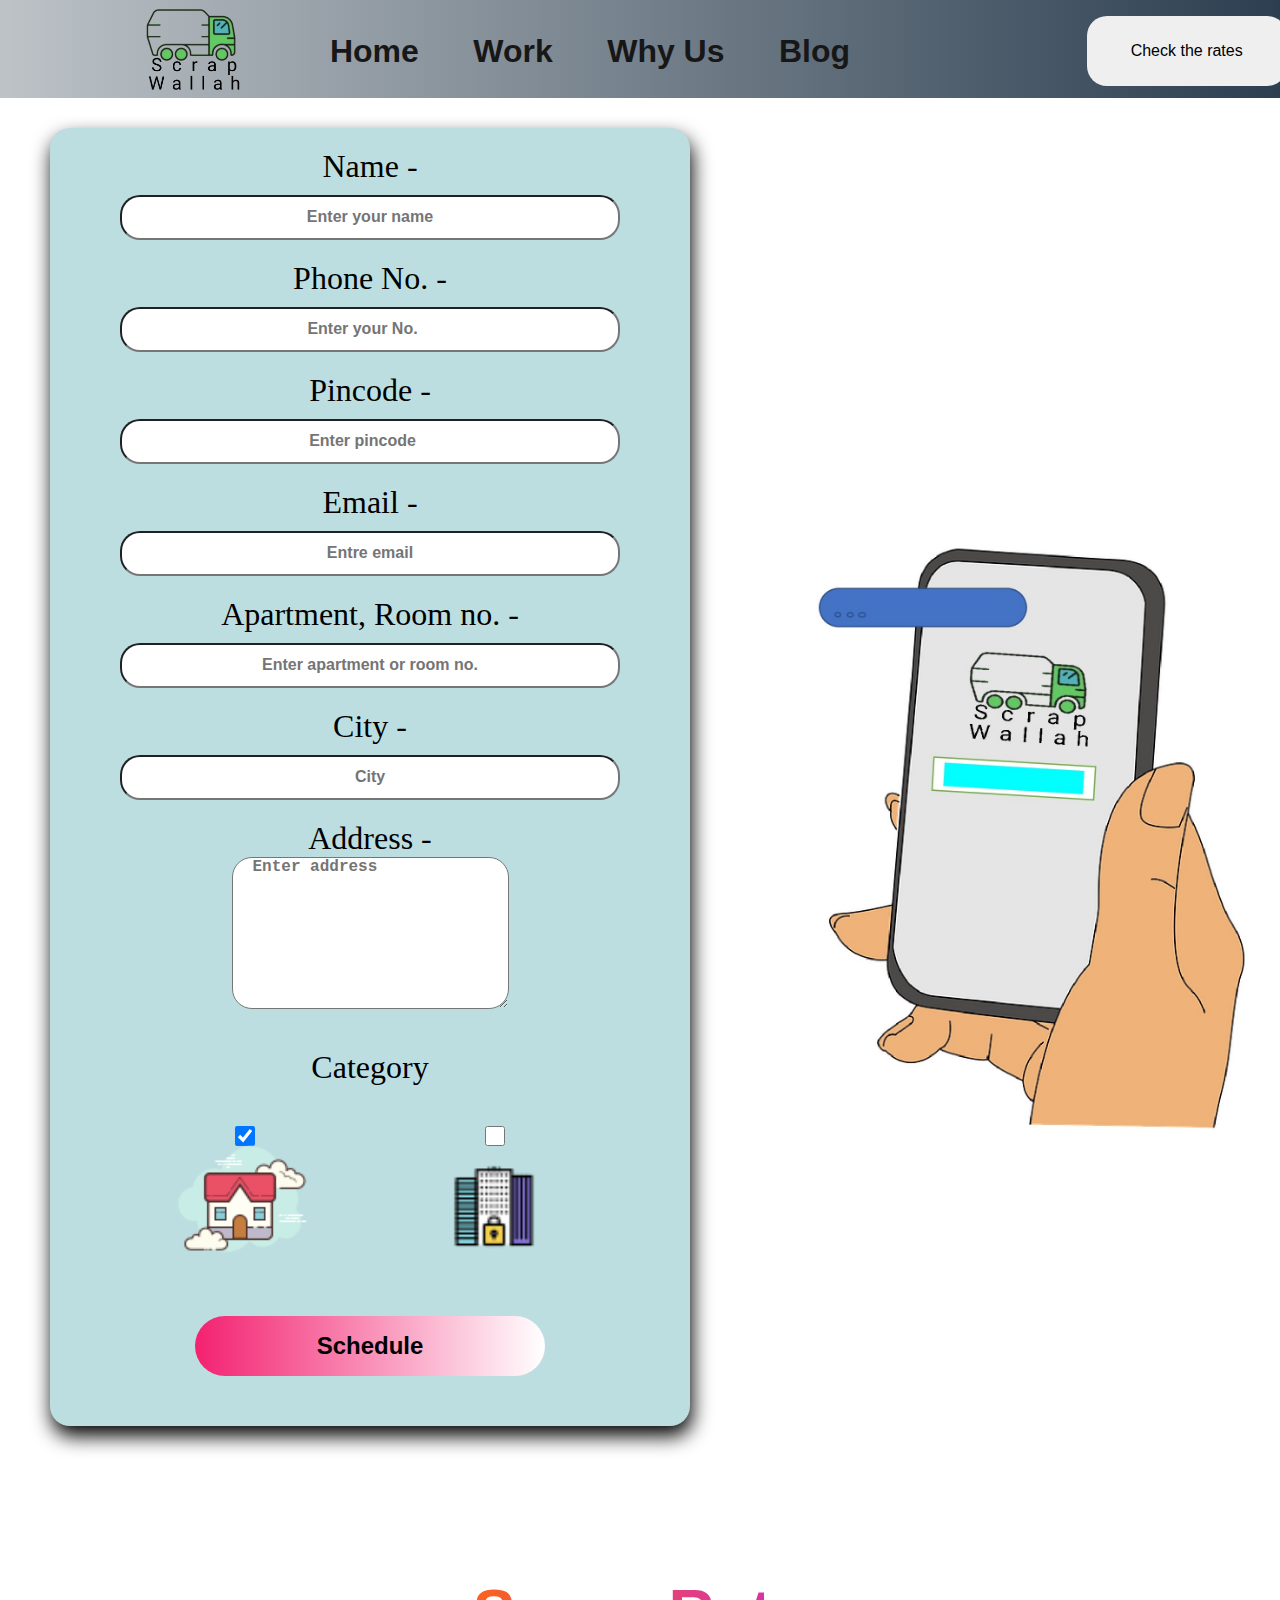
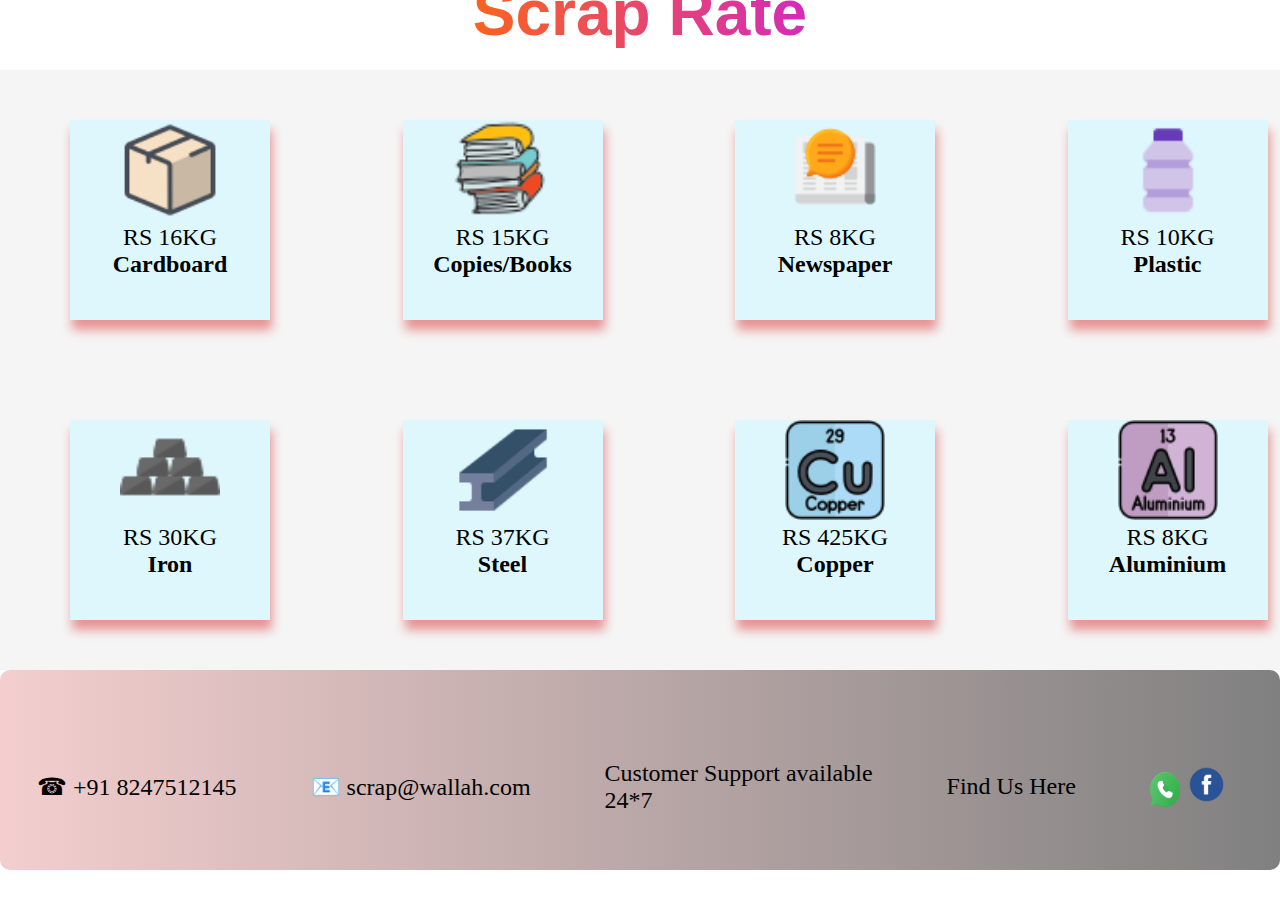
<file: form1.html>
<!DOCTYPE html>
<html lang="en">

<head>
    <meta charset="UTF-8">
    <meta http-equiv="X-UA-Compatible" content="IE=edge">
    <meta name="viewport" content="width=device-width, initial-scale=1.0">
    <title>Document</title>
    <link rel="icon" href="./img/main logo.png">
    <link rel="stylesheet" href="style.css">
    <link rel="stylesheet" href="media.css">
</head>

<body>
    <header>
        <nav>
            <div class="logo">
                <img src="./img/main logo.png" alt="mainlogo" width="100">
            </div>
            <div class="navbar">
                <a href="./index.html">Home</a>
                <a href="./index.html">Work</a>
                <a href="./index.html">Why Us</a>
                <a href="./index.html">Blog</a>
            </div>
            <div class="btn">
                <div class="rate">
                    <a href="#Scrap"><button class="ratebtn">Check the rates</button></a>
                </div>
            </div>
        </nav>
<div class="form1container">
    <!-- action="https://formspree.io/f/meqwbwby -->
    <form id="form" onsubmit="sendmail()" reset(); return false;>
        <label for="name">Name - </label>
        <input type="text" placeholder="Enter your name" name="name" id="name" required>

        <label for="phone">Phone No. - </label>
        <input type="number" id="phone" name="phone" placeholder="Enter your No." required>

        <label for="pincode">Pincode - </label>
        <input type="number" name="pincode" id="code" placeholder="Enter pincode" required>

        <label for="mail">Email - </label>
        <input type="email" name="mail" id="mail" placeholder="Entre email" required>
        
        <label for="apt">Apartment, Room no. - </label>
        <input type="text" name="apt" required id="apt" placeholder="Enter apartment or room no.">

        <label for="city">City - </label>
        <input type="text" name="city" id="city" required placeholder="City">

        <label for="address">Address - </label>
        <textarea name="address" id="address" cols="30" required rows="10" placeholder="Enter address"></textarea>

        <p>Category</p>
        <div class="cat">
            <div class="house">
                <input type="checkbox" id="ad" checked name="cat" value="house">
                <label for="house"> 
                    <img src="./img/house.png" alt="">
                </label>
            </div>
            <div class="inter">
                <input type="checkbox" id="ad" name="cat" value="inter">
                <label for="inter">
                    <img src="./img/inter.png" alt="">
                </label>
            </div>
        </div>
        <button type="submit" id="send">Schedule</button>
    </form>
    <div class="form1img">
        <img src="./img/Doc1.jpg" alt="" width="450px">
    </div>
</div>
<div class="h"><h1>Scrap Rate</h1></div>
<section class="scraprate" id="Scrap">
    <div class="subrate">
        <div class="sub">
            <img src="./img/cardboard.png" alt="">
            <p>RS 16KG</p>
        </div>
        <h4>Cardboard</h4>
    </div>
    <div class="subrate">
        <div class="sub">
            <img src="./img/books.png" alt="">
            <p>RS 15KG</p>
        </div>
        <h4>Copies/Books</h4>
    </div>
    <div class="subrate">
        <div class="sub">
            <img src="./img/newspapers.png" alt="">
            <p>RS 8KG</p>
        </div>
        <h4>Newspaper</h4>
    </div>
    <div class="subrate">
        <div class="sub">
            <img src="./img/plastic.png" alt="">
            <p>RS 10KG</p>
        </div>
        <h4>Plastic</h4>
    </div>
    <div class="subrate">
        <div class="sub">
            <img src="./img/ron-bars.png" alt="">
            <p>RS 30KG</p>
        </div>
        <h4>Iron</h4>
    </div>
    <div class="subrate">
        <div class="sub">
            <img src="./img/steel.png" alt="">
            <p>RS 37KG</p>
        </div>
        <h4>Steel</h4>
    </div>
    <div class="subrate">
        <div class="sub">
            <img src="./img/copper.png" alt="">
            <p>RS 425KG</p>
        </div>
        <h4>Copper</h4>
    </div>
    <div class="subrate">
        <div class="sub">
            <img src="./img/aluminium.png" alt="">
            <p>RS 8KG</p>
        </div>
        <h4>Aluminium</h4>
    </div>
</section>
        <footer>
            <div class="footer">
                <div class="sectionone">
                    <div class="contact">
                        <p>&#9742; +91 8247512145</p>
                        <p>&#128231; scrap@wallah.com</p>
                        <p>Customer Support available<br>24*7</p>
                        <p>Find Us Here</p>
                        <div class="social">
                            <a href="https://web.whatsapp.com/"><img src="./img/wht.png" alt="" width="30px" height="35"></a>
                       <a href="https://www.facebook.com/"><img src="./img/fb.png" alt="" width="45px"></a>
                        </div>
                    </div>
                </div>
            </div>
        </footer>
        <script src="https://smtpjs.com/v3/smtp.js"></script>
        <script src="./main.js"></script>
</body>
</html>
</file>
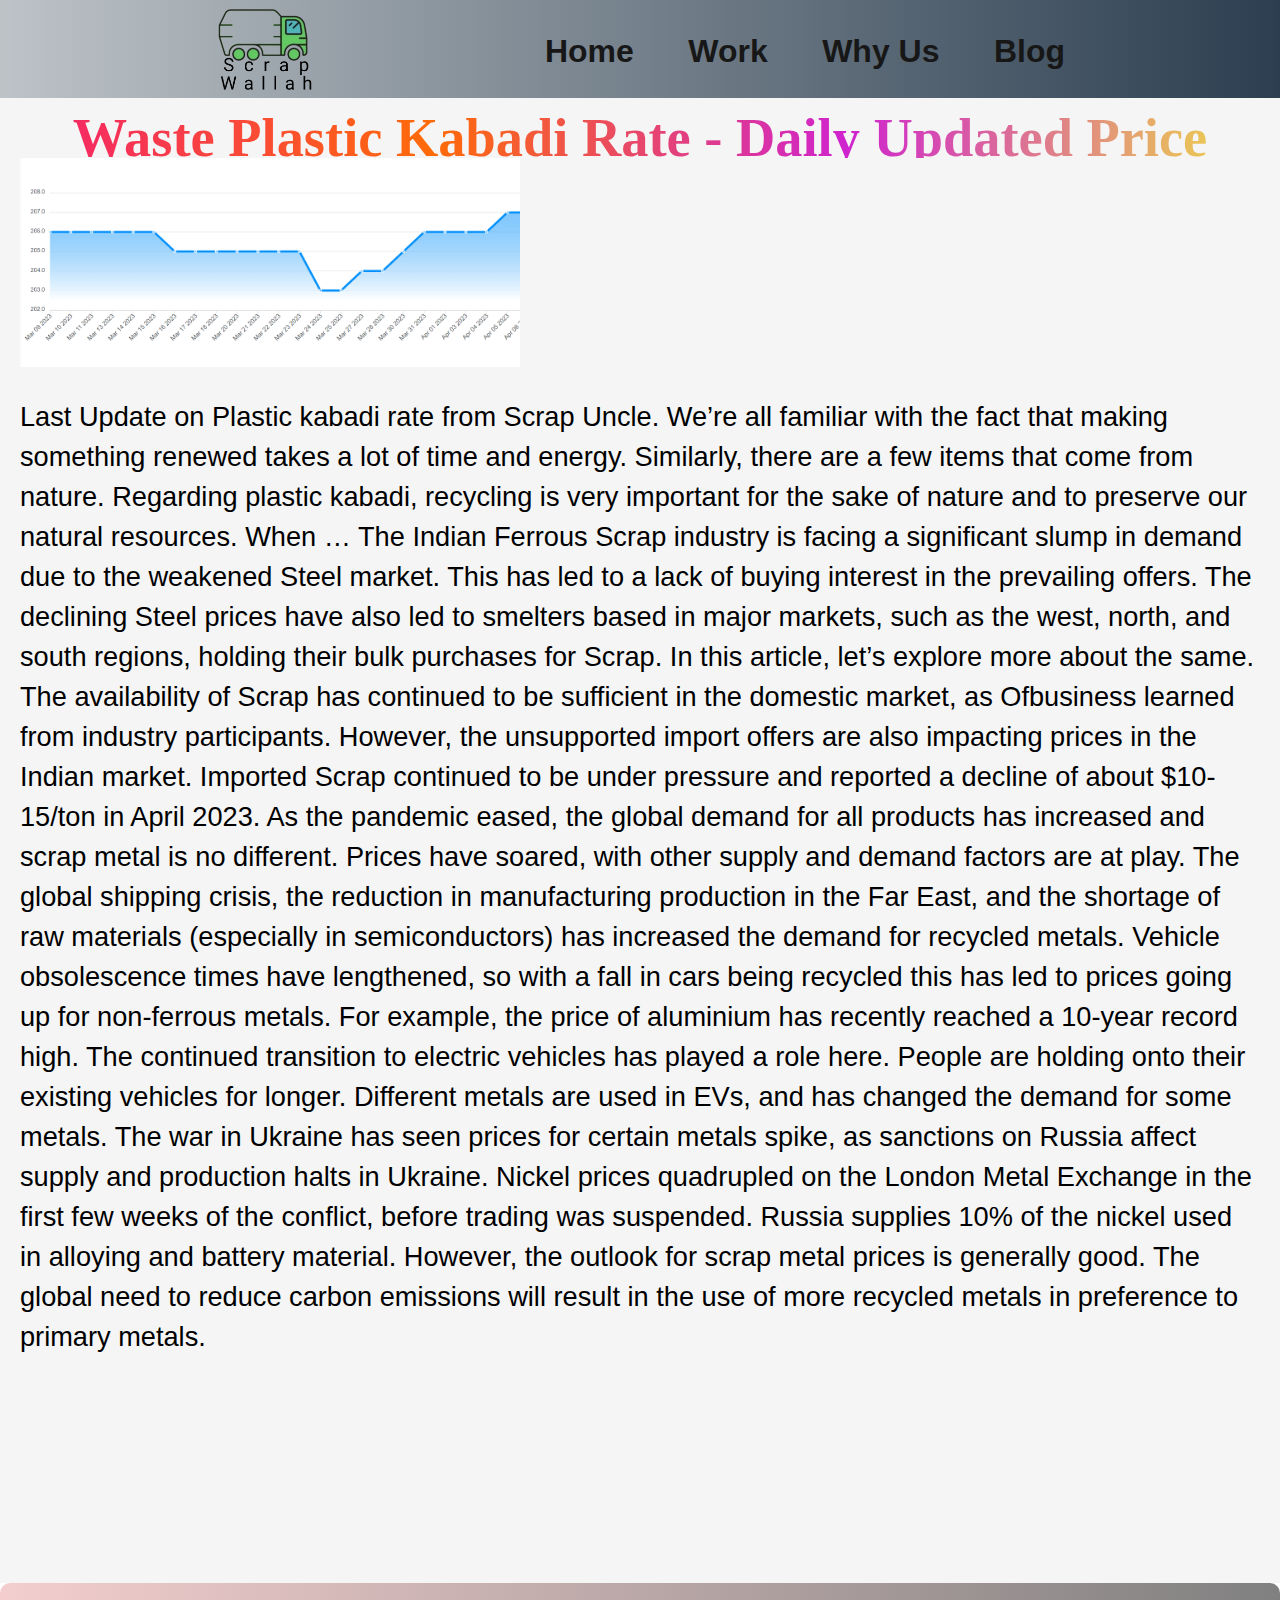
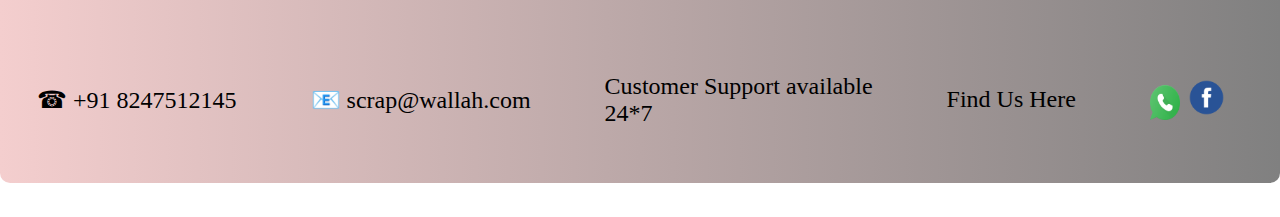
<file: readmore.html>
<!DOCTYPE html>
<html lang="en">

<head>
    <meta charset="UTF-8">
    <meta http-equiv="X-UA-Compatible" content="IE=edge">
    <meta name="viewport" content="width=device-width, initial-scale=1.0">
    <title>Document</title>
    <link rel="icon" href="./img/main logo.png">
    <link rel="stylesheet" href="style.css">
    <link rel="stylesheet" href="./media.css">
</head>

<body>
    <header>
        <nav id="readmore">
            <div class="logo">
                <img src="./img/main logo.png" alt="mainlogo" width="100">
            </div>
            <div class="navbar">
                <a href="./index.html">Home</a>
                <a href="./index.html">Work</a>
                <a href="./index.html">Why Us</a>
                <a href="./index.html">Blog</a>
            </div>
        </nav>
        <article>
            <h1>Waste Plastic Kabadi Rate - Daily Updated Price</h1>
            </div>
            <div class="readmoreimg"><img src="./img/prize graph.png" alt="" width="500px"></div>
            Last Update on Plastic kabadi rate from Scrap Uncle. We’re all familiar with the fact that making something
            renewed takes a lot of time and energy. Similarly, there are a few items that come from nature. Regarding
            plastic kabadi, recycling is very important for the sake of nature and to preserve our natural resources.
            When …
            The Indian Ferrous Scrap industry is facing a significant slump in demand due to the weakened Steel market.
            This has led to a lack of buying interest in the prevailing offers. The declining Steel prices have also led
            to smelters based in major markets, such as the west, north, and south regions, holding their bulk purchases
            for Scrap. In this article, let’s explore more about the same.
            The availability of Scrap has continued to be sufficient in the domestic market, as Ofbusiness learned from
            industry participants. However, the unsupported import offers are also impacting prices in the Indian
            market. Imported Scrap continued to be under pressure and reported a decline of about $10-15/ton in April
            2023.
            As the pandemic eased, the global demand for all products has increased and scrap metal is no different.
            Prices have soared, with other supply and demand factors are at play. The global shipping crisis, the
            reduction in manufacturing production in the Far East, and the shortage of raw materials (especially in
            semiconductors) has increased the demand for recycled metals.

            Vehicle obsolescence times have lengthened, so with a fall in cars being recycled this has led to prices
            going up for non-ferrous metals. For example, the price of aluminium has recently reached a 10-year record
            high.

            The continued transition to electric vehicles has played a role here. People are holding onto their existing
            vehicles for longer. Different metals are used in EVs, and has changed the demand for some metals.

            The war in Ukraine has seen prices for certain metals spike, as sanctions on Russia affect supply and
            production halts in Ukraine. Nickel prices quadrupled on the London Metal Exchange in the first few weeks of
            the conflict, before trading was suspended. Russia supplies 10% of the nickel used in alloying and battery
            material.

            However, the outlook for scrap metal prices is generally good. The global need to reduce carbon emissions
            will result in the use of more recycled metals in preference to primary metals.
        </article>
        <footer>
            <div class="footer">
                <div class="sectionone">
                    <div class="contact">
                        <p>&#9742; +91 8247512145</p>
                        <p>&#128231; scrap@wallah.com</p>
                        <p>Customer Support available<br>24*7</p>
                        <p>Find Us Here</p>
                        <div class="social">
                            <a href="https://web.whatsapp.com/"><img src="./img/wht.png" alt="" width="30px" height="35"></a>
                       <a href="https://www.facebook.com/"><img src="./img/fb.png" alt="" width="45px"></a>
                        </div>
                    </div>
                </div>
            </div>
        </footer>
</body>
</html>
</file>
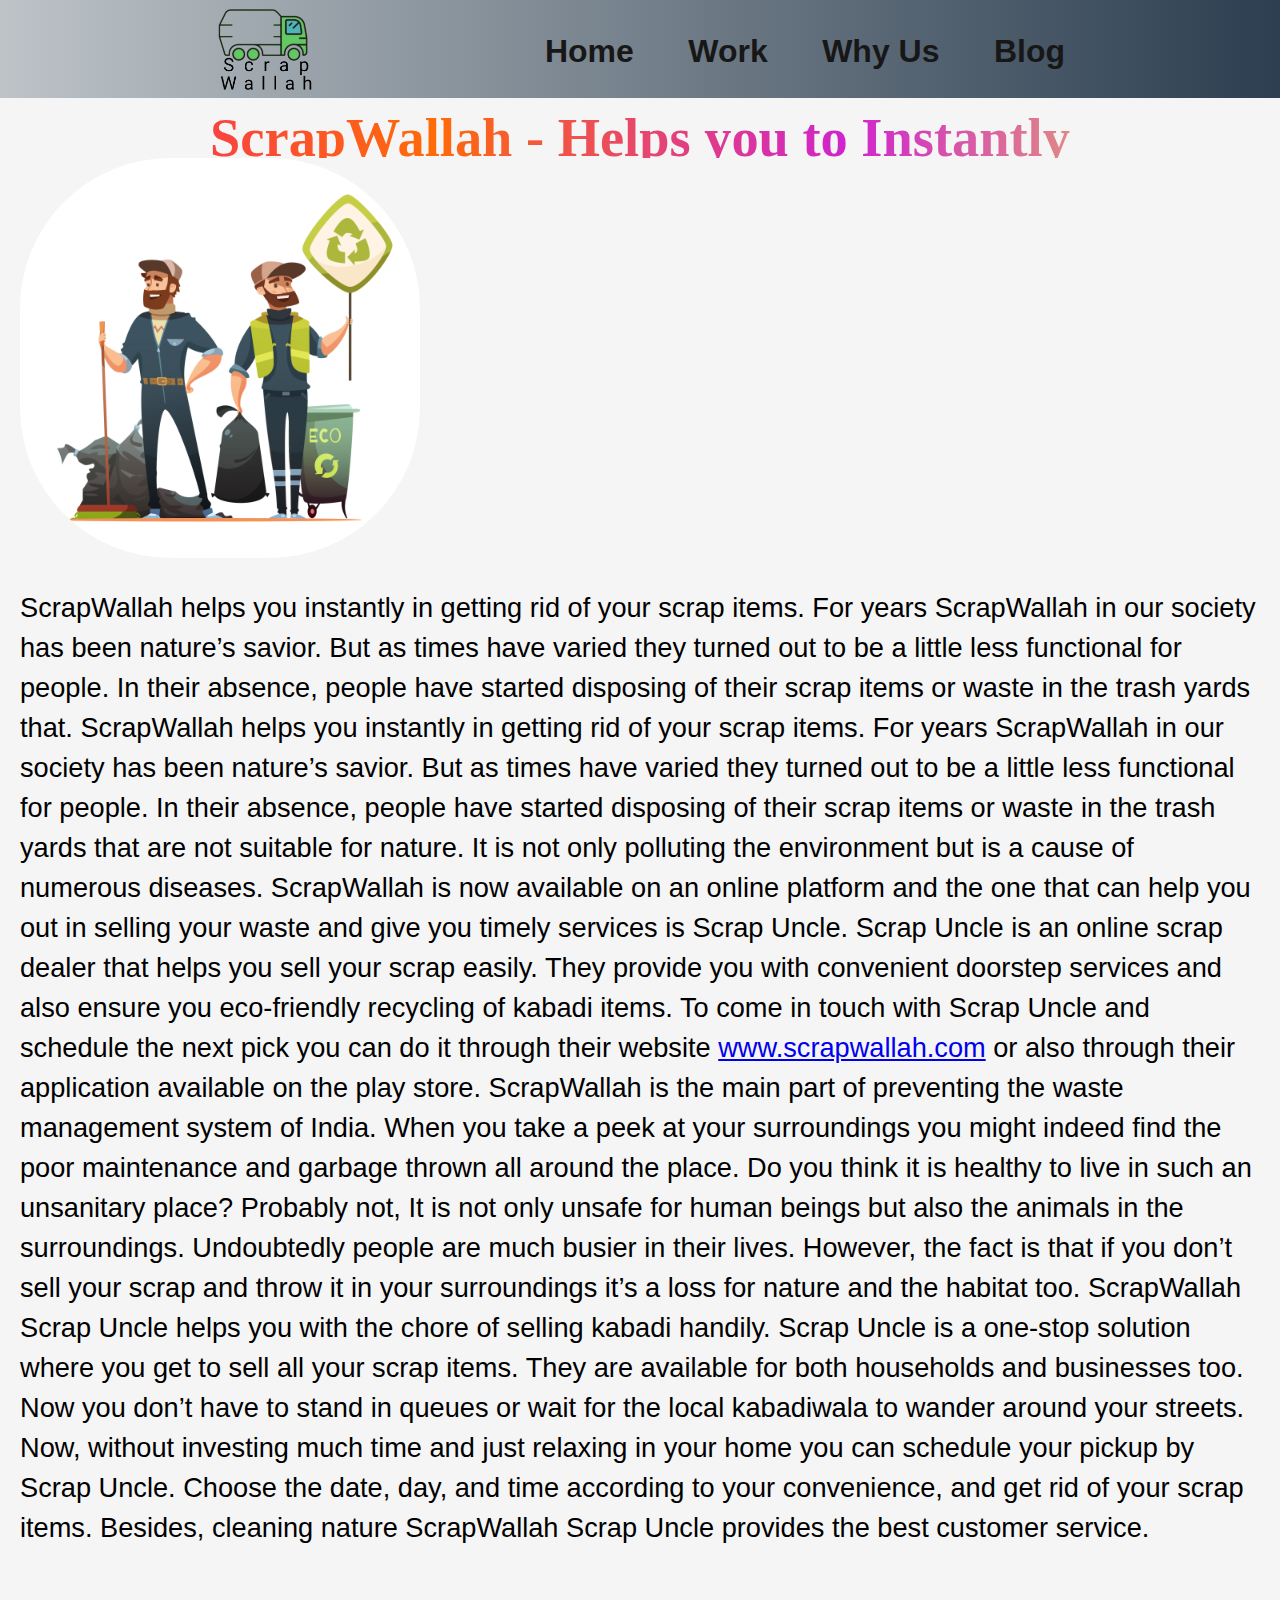
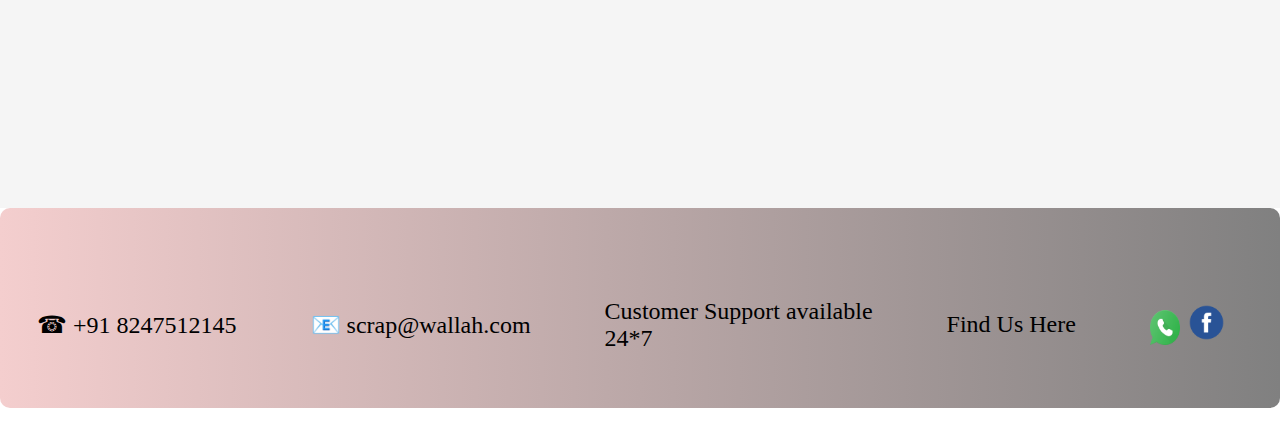
<file: readmore1.html>
<!DOCTYPE html>
<html lang="en">
<head>
    <meta charset="UTF-8">
    <meta http-equiv="X-UA-Compatible" content="IE=edge">
    <meta name="viewport" content="width=device-width, initial-scale=1.0">
    <title>Document</title>
    <link rel="icon" href="./img/main logo.png">
    <link rel="stylesheet" href="style.css">
    <link rel="stylesheet" href="./media.css">
</head>
<body>
    <header>
        <nav id="readmore1">
            <div class="logo">
                <img src="./img/main logo.png" alt="mainlogo" width="100">
            </div>
            <div class="navbar">
                <a href="./index.html">Home</a>
                <a href="./index.html">Work</a>
                <a href="./index.html">Why Us</a>
                <a href="./index.html">Blog</a>
            </div>
        </nav>
        <article class="readmorepage1">
            <h1>ScrapWallah - Helps you to Instantly</h1>
            </div>
            <div class="readmoreimg readmore1"><img src="./img/sell scrap.jpg" alt="" width="400px"></div>
            ScrapWallah helps you instantly in getting rid of your scrap items. For years ScrapWallah in our society has been nature’s savior. But as times have varied they turned out to be a little less functional for people. In their absence, people have started disposing of their scrap items or waste in the trash yards that. ScrapWallah helps you instantly in getting rid of your scrap items. For years ScrapWallah in our society has been nature’s savior. But as times have varied they turned out to be a little less functional for people. In their absence, people have started disposing of their scrap items or waste in the trash yards that are not suitable for nature. It is not only polluting the environment but is a cause of numerous diseases. ScrapWallah is now available on an online platform and the one that can help you out in selling your waste and give you timely services is Scrap Uncle.

            Scrap Uncle is an online scrap dealer that helps you sell your scrap easily. They provide you with convenient doorstep services and also ensure you eco-friendly recycling of kabadi items. To come in touch with Scrap Uncle and schedule the next pick you can do it through their website <span><a href="./index.html">www.scrapwallah.com</a></span> or also through their application available on the play store. ScrapWallah is the main part of preventing the waste management system of India.

            When you take a peek at your surroundings you might indeed find the poor maintenance and garbage thrown all around the place. Do you think it is healthy to live in such an unsanitary place? Probably not, It is not only unsafe for human beings but also the animals in the surroundings. Undoubtedly people are much busier in their lives. However, the fact is that if you don’t sell your scrap and throw it in your surroundings it’s a loss for nature and the habitat too. ScrapWallah Scrap Uncle helps you with the chore of selling kabadi handily.
            Scrap Uncle is a one-stop solution where you get to sell all your scrap items. They are available for both households and businesses too. Now you don’t have to stand in queues or wait for the local kabadiwala to wander around your streets. Now, without investing much time and just relaxing in your home you can schedule your pickup by Scrap Uncle. Choose the date, day, and time according to your convenience, and get rid of your scrap items. Besides, cleaning nature ScrapWallah Scrap Uncle provides the best customer service.
        </article>
        <footer>
            <div class="footer">
                <div class="sectionone">
                    <div class="contact">
                        <p>&#9742; +91 8247512145</p>
                        <p>&#128231; scrap@wallah.com</p>
                        <p>Customer Support available<br>24*7</p>
                        <p>Find Us Here</p>
                        <div class="social">
                            <a href="https://web.whatsapp.com/"><img src="./img/wht.png" alt="" width="30px" height="35"></a>
                       <a href="https://www.facebook.com/"><img src="./img/fb.png" alt="" width="45px"></a>
                        </div>
                    </div>
                </div>
            </div>
        </footer>
</body>
</html>
</file>
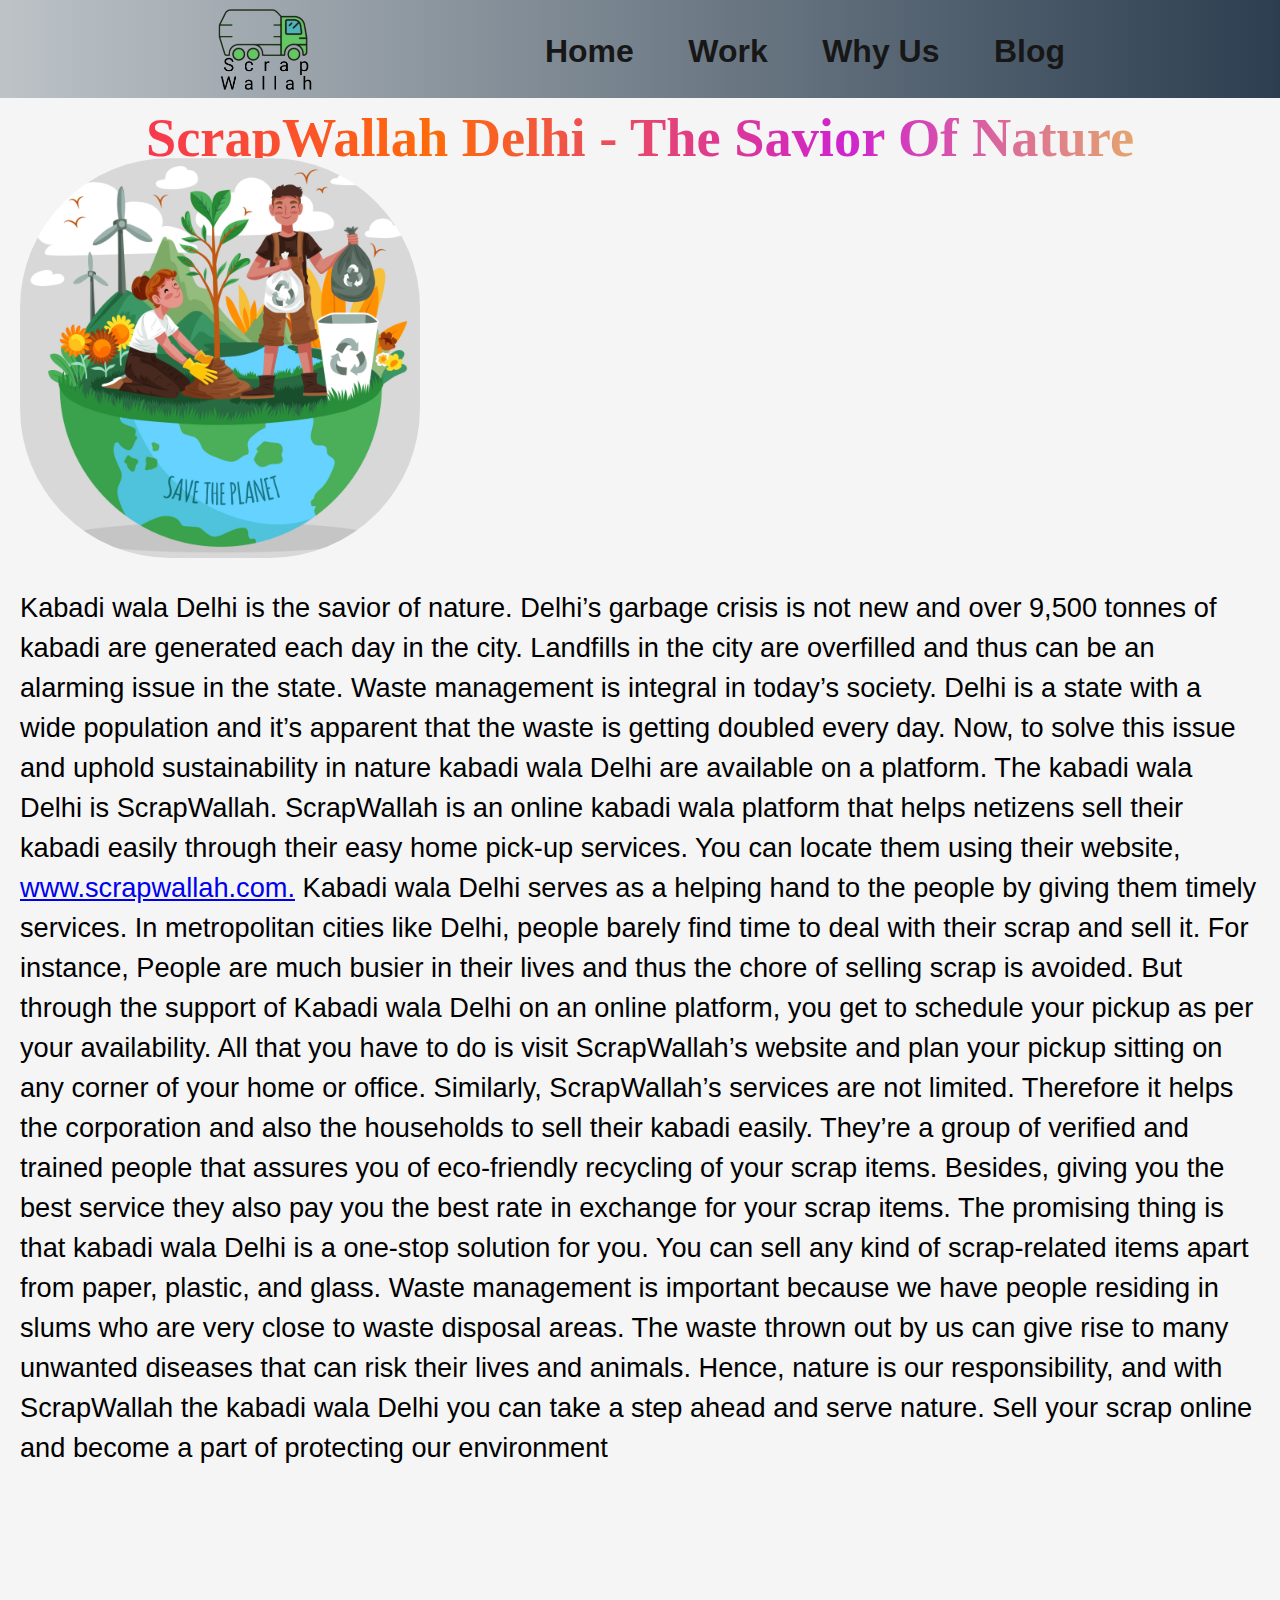
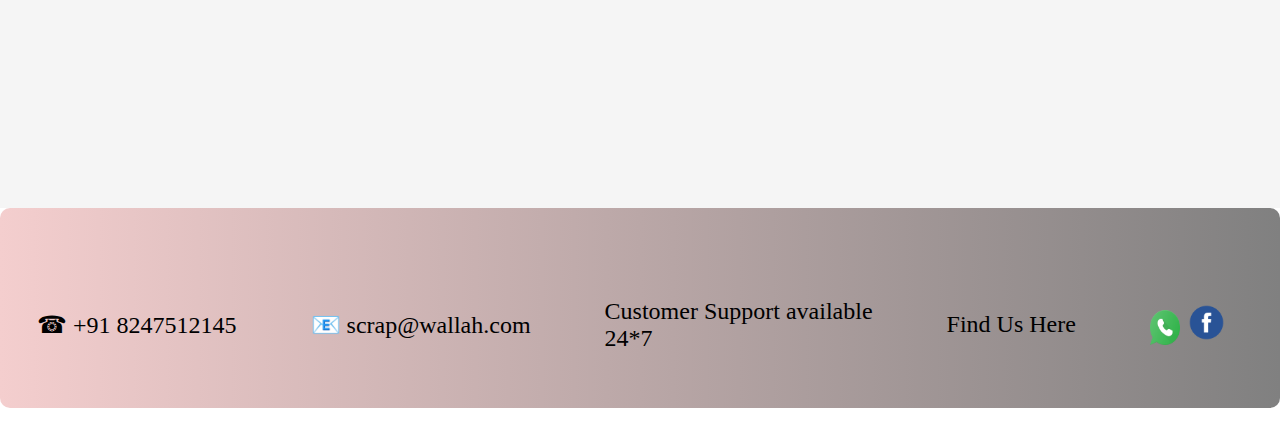
<file: readmore2.html>
<!DOCTYPE html>
<html lang="en">
<head>
    <meta charset="UTF-8">
    <meta http-equiv="X-UA-Compatible" content="IE=edge">
    <meta name="viewport" content="width=device-width, initial-scale=1.0">
    <title>Document</title>
    <link rel="icon" href="./img/main logo.png">
    <link rel="stylesheet" href="style.css">
    <link rel="stylesheet" href="./media.css">
</head>
<body>
    <header>
        <nav id="readmore2">
            <div class="logo">
                <img src="./img/main logo.png" alt="mainlogo" width="100">
            </div>
            <div class="navbar">
                <a href="./index.html">Home</a>
                <a href="./index.html">Work</a>
                <a href="./index.html">Why Us</a>
                <a href="./index.html">Blog</a>
            </div>
        </nav>
        <article class="readmorepage1 page3">
            <h1>ScrapWallah Delhi - The Savior Of Nature</h1>
            </div>
            <div class="readmoreimg readmore1 img2"><img src="./img/save env..jpg" alt="" width="400px"></div>
            Kabadi wala Delhi is the savior of nature. Delhi’s garbage crisis is not new and over 9,500 tonnes of kabadi are generated each day in the city. Landfills in the city are overfilled and thus can be an alarming issue in the state. Waste management is integral in today’s society. Delhi is a state with a wide population and it’s apparent that the waste is getting doubled every day.

            Now, to solve this issue and uphold sustainability in nature kabadi wala Delhi are available on a platform. The kabadi wala Delhi is ScrapWallah. ScrapWallah is an online kabadi wala platform that helps netizens sell their kabadi easily through their easy home pick-up services. You can locate them using their website, <span><a href="./index.html">www.scrapwallah.com.</a></span>
            Kabadi wala Delhi serves as a helping hand to the people by giving them timely services. In metropolitan cities like Delhi, people barely find time to deal with their scrap and sell it. For instance, People are much busier in their lives and thus the chore of selling scrap is avoided. But through the support of Kabadi wala Delhi on an online platform, you get to schedule your pickup as per your availability. All that you have to do is visit ScrapWallah’s website and plan your pickup sitting on any corner of your home or office.
            Similarly, ScrapWallah’s services are not limited. Therefore it helps the corporation and also the households to sell their kabadi easily. They’re a group of verified and trained people that assures you of eco-friendly recycling of your scrap items. Besides, giving you the best service they also pay you the best rate in exchange for your scrap items. The promising thing is that kabadi wala Delhi is a one-stop solution for you. You can sell any kind of scrap-related items apart from paper, plastic, and glass.
            Waste management is important because we have people residing in slums who are very close to waste disposal areas. The waste thrown out by us can give rise to many unwanted diseases that can risk their lives and animals. Hence, nature is our responsibility, and with ScrapWallah the kabadi wala Delhi you can take a step ahead and serve nature. Sell your scrap online and become a part of protecting our environment
        </article>
        <footer>
            <div class="footer">
                <div class="sectionone">
                    <div class="contact">
                        <p>&#9742; +91 8247512145</p>
                        <p>&#128231; scrap@wallah.com</p>
                        <p>Customer Support available<br>24*7</p>
                        <p>Find Us Here</p>
                        <div class="social">
                            <a href="https://web.whatsapp.com/"><img src="./img/wht.png" alt="" width="30px" height="35"></a>
                       <a href="https://www.facebook.com/"><img src="./img/fb.png" alt="" width="45px"></a>
                        </div>
                    </div>
                </div>
            </div>
        </footer>
</body>
</html>
</file>
<file: style.css>
:root {
    --text: #407C87;
    --main: #ffeee6;
    --sub-main: #EEF1F6;
    --secondry: #D3E1E2;
    --white: #fff;
    --black: #000;
}

* {
    box-sizing: border-box;
    padding: 0;
    margin: 0;
}

html,
body {
    scroll-behavior: smooth;
}
nav {
    display: flex;
    justify-content: space-around;
    background-image: linear-gradient(to right, #bdc3c7 , #2c3e50);
    padding-top: 5px;
    align-items: center;
}

.navbar {
    font-family: 'Anton', sans-serif;
    margin-left: -250px;
}

.navbar a {
    margin-left: 50px;
    color: #171717;
    font-size: 2rem;
    text-decoration: none;
    font-weight: bolder;
    transition: all .3s ease-in-out;
}

.navbar a:hover {
    color: #464444;
    border-bottom: 5px solid rgb(178, 178, 178);
}

.navbar a:active {
    color: yellow;
}

.btn {
    display: flex;
    align-items: center;
    position: relative;
}

div.sell {
    position: absolute;
    font-family: 'Cabin', sans-serif;
    left: 10px;
    height: 100px;
    width: 200px;
    top: -35px;
}

div.sell button {
    background-color: var(--secondry);
    padding: 21px;
    width: 220px;
    border-radius: 10px;
    border: 2px solid var(--secondry);
    font-size: 1rem;
    transition: all .4s ease-in-out;
}

div.sell button:hover {
    background-color: var(--text);
    border: 2px solid var(--text);
    border-radius: 20px;
    color: var(--secondry);
}

.hero {
    box-shadow: 5px 10px 20px black;
    background-image: url("./img/hero\ img.jpg");
    background-size: 100% 110%;
    background-repeat: no-repeat;
    display: flex;
    justify-content: space-around;
    height: 130vh;
    position: static;
    z-index: 0;

}

.hero h1 {
    font-size: 3rem;
    color: rgb(115, 0, 0);
}

.write {
    box-shadow: 12PX 5PX 20PX #0e0e0e;
    margin-top: 100px;
    margin-left: 370px;
    border-radius: 10px;
    background-color: whitesmoke;
    padding: 20px;
    height: 200px;
}

.write h1 {
    text-shadow: 3px 1px 1px var(--text);
}

.write p {
    font-size: 1.5rem;
    margin-top: 10px;
    color: rgb(165, 16, 16);
}

.short-form {
    padding: 20px 0 10px 30px;
    border: 2px solid var(--main);
    height: 300px;
    background-color: whitesmoke;
    border-radius: 30px;
    width: 400px;
    margin-top: 80px;
    color: #17525d;
    box-shadow: 5px 7px 1px rgb(180, 61, 61);
    transition: all .5s ease-in-out;
}

.short-form:hover {
    box-shadow: 5px 10px 13px rgb(141, 188, 135);
}

.short-form h3 {
    font-size: 2.4rem;
    margin-bottom: 10px;
}

.short-form label {
    font-size: 1.5rem;
}

.short-form input {
    width: 80%;
    margin-top: 10px;
    padding-left: 10px;
    border-radius: 20px;
    height: 40px;
}

.hero button {
    margin-top: 20px;
    height: 50px;
    font-weight: bold;
    font-size: 1.2rem;
    border: none;
    border-radius: 10px;
    background-color: var(--secondry);
    width: 100px;
    transition: all .3s ease-in-out;
}

.hero button:hover {
    background-color: var(--text);
    border-radius: 20px;
    color: var(--secondry);
}

/* Work Section */
.work .hd {
    background: linear-gradient(to right, #f32170,
            #ff6b08, #cf23cf, #eedd44);
    -webkit-text-fill-color: transparent;
    -webkit-background-clip: text;
    display: flex;
    justify-content: center;
    font-family: sans-serif;
    font-size: 3rem;
    margin: 20px;
}

.work .work-container {
    display: flex;
    width: 98.8vw;
    background: #a9dbdf;
    clip-path: polygon(5% 0%, 100% 5%, 95% 100%, 0% 90%);
    height: 300px;
    justify-content: space-around;
}
.work .work-box {
    width: 380px;
    height: 200px;
    background-color: white;
    margin-top: 50px;
    display: flex;
    flex-direction: column;
    align-items: center;
    border-radius: 20px;
    transition: all 0.2s ease-in-out;
}

.work .work-box:hover {
    box-shadow: 2px 2px 12px #95cdd0;
    border-radius: 5px;
    cursor: pointer;
}

.work .work-box h3 {
    margin-top: 15px;
    font-size: 1.8rem;
}

/* Why Section  */
.why {
    width: 98.8vw;
    height: 400px;
    margin-top: 20px;
    background-color: whitesmoke;
}

.why .why-container {
    display: flex;
    justify-content: space-evenly;
}

.why .why-box {
    width: 350px;
    background-color: #D3E1E2;
    border-radius: 10px;
    height: 200px;
    margin-top: 50px;
    transition: all .3s ease-in-out;
}

.why .why-box:hover {
    box-shadow: 2px 2px 12px #95cdd0;
    cursor: pointer;
}

.why .hd {
    background: linear-gradient(to right, #f32170,
            #ff6b08, #cf23cf, #eedd44);
    -webkit-text-fill-color: transparent;
    -webkit-background-clip: text;
    text-align: center;
    font-family: sans-serif;
    font-size: 3rem;
    margin-top: 20px;
}

.why .why-box h4 {
    font-size: 1.8rem;
}

.why .why-box .text {
    font-size: 1.3rem;
    text-align: center;
}

.why .why-box .img {
    text-align: center;
    margin-bottom: 10px;
    margin-top: 10px;
}

/* Households Section */
.household {
    background: linear-gradient(to right, white, #aed8db);
}

.maincontainer {
    width: 100%;
    display: flex;
    justify-content: center;
}

.insidediv {
    margin-top: 20px;
    padding-left: 50px;
    height: 500px;
    width: 550px;
}

.subdiv {
    color: rgb(77, 74, 74);
    padding-top: 10px;
    padding-left: 60px;
    margin-top: 20px;
    margin-left: 30px;
    height: 200px;
    width: 400px;
    font-size: 22px;
}

.subdiv2 {
    margin-bottom: 50px;
    padding-left: 0px;
}

.mainheading {
    text-align: center;
    margin-top: 50px;
    background: linear-gradient(to right, #f32170,
            #ff6b08, #cf23cf, #eedd44);
    -webkit-text-fill-color: transparent;
    -webkit-background-clip: text;
    font-family: sans-serif;
    padding-top: 50px;

}

.mainheading h1 {
    font-size: 3rem;
}

/* Apps Section */
.app {
    width: 70px;
    display: flex;
    flex-direction: column;
    align-items: center;
    opacity: 0.6;
    position: fixed;
    top: 40%;
    background: linear-gradient(to top, #f32170,
            #ff6b08, #cf23cf, #eedd44);
    border-radius: 20px;
    height: 180px;
    right: -10px;
    z-index: 9999;
    transition: all .3s ease-in-out;
}

.app:hover {
    opacity: 1;
}

.app img {
    margin-top: 20px;
}

/* Blog Section */

.maincontainerblog {
    display: flex;
    height: 850px;
    background-color: #D3E1E2;
    clip-path: polygon(5% 5%, 100% 0%, 95% 100%, 0% 95%);
    justify-content: space-around;
}

.insidecontainerblog {
    margin-top: 70px;
    background-color: whitesmoke;
    text-align: center;
    width: 350px;
    height: 750px;
    border-radius: 20px;
    font-size: 20px;
}

.insidecontainerblog .had {
    margin: 30px 0;
}

.insidecontainerblog .blog-text {
    padding: 15px;
}

.insidecontainerblog .img img {
    border-radius: 50px;
}

.insidecontainerblog .blog-text h5 {
    margin-top: 20px;
    text-align: center;
}

.hd h2 {
    font-size: 3rem;
    background: linear-gradient(to right, #f32170,
            #ff6b08, #cf23cf, #eedd44);
    -webkit-text-fill-color: transparent;
    -webkit-background-clip: text;
    text-align: center;
    margin-top: 70px;
    font-family: sans-serif;
}

/* Footer Section */
footer {
    border-radius: 10px;
    background-image: linear-gradient(to right, rgb(244, 206, 206), grey);
    display: flex;
    height: 200px;
    justify-content: center;
}

.footer {
    display: flex;
    width: 100vw;
}

.sectionone .contact {
    display: flex;
    width: 98.9vw;
    height: 26vh;
    justify-content: space-around;
    align-items: center;
}

.contact p {
    font-size: 1.5rem;
}

.sectionone .social {
    text-align: center;
}

.sctionsecond img {
    height: 120px;
    width: 120px;
    transition: all 0.5s ease-in-out;
}

.sctionsecond img:hover {
    background-color: #ff0000;
    border-top-left-radius: 20px;
    border-bottom-right-radius: 20px;
}

/* Readmore page 1 */
article {
    line-height: 40px;
    background-color: whitesmoke;
    font-family: 'Ubuntu', sans-serif;
    height: 165vh;
    padding: 20px;
    font-size: 1.7rem;
}

article h1 {
    background: linear-gradient(to right, #f32170,
            #ff6b08, #cf23cf, #eedd44);
    -webkit-text-fill-color: transparent;
    font-family: 'Libre Baskerville', serif;
    -webkit-background-clip: text;
    text-align: center;
}

article .readmoreimg {
    display: flex;
    margin-bottom: 30px;
}

/* Readmore page 2 */
article span {
    color: blue;
}

article .readmore1 img {
    border-radius: 150px;
}

.readmorepage1 {
    height: 190vh;
}

/* Form 1 */
form {
    border-radius: 20px;
    box-shadow: 2px 10px 20px black;
    height: 150%;
    background-color: #bddee0;
    width: 50vw;
    margin-bottom: 150px;
    margin-left: 50px;
    font-size: 2rem;
    display: flex;
    margin-top: 30px;
    flex-direction: column;
    align-items: center;
}

form label {
    margin-top: 20px;
}

form input {
    margin-top: 10px;
    text-align: center;
    height: 45px;
    border-radius: 20px;
    width: 500px;
}
form textarea{
    border-radius: 20px;
    padding-left: 20px;
}
::placeholder {
    font-size: 1rem;
    height: 150px;
    font-weight: bolder;
}

.cat {
    position: relative;
    display: flex;
    justify-content: space-between;
    margin-top: 30px;
    width: 400px;
}

.inter input {
    height: 20px;
    width: 20px;
}

.house input {
    height: 20px;
    width: 20px;
}

.cat .inter,
.house {
    height: 150px;
    text-align: center;
    width: 150px;
}

.inter img {
    position: absolute;
    top: 35px;
    right: 21px;
    height: 110px;
    width: 110px;
}

.house img {
    position: absolute;
    top: 10px;
    left: -5px;
    height: 150px;
    width: 150px;
}

form p {
    margin-top: 40px;
}

form button {
    width: 350px;
    height: 60px;
    margin: 50px 0;
    background: linear-gradient(to right, #f32170,
            white);
    font-size: 1.5rem;
    font-weight: bolder;
    border-radius: 30px;
    border: none;
}

.btn .ratebtn {
    position: absolute;
    font-family: 'Cabin', sans-serif;
    right: -150px;
    height: 70px;
    border-radius: 20px;
    border: none;
    font-size: 1rem;
    width: 200px;
    top: -35px;
    transition: all .3s ease-in-out;
}

.btn .ratebtn:hover {
    background-color: var(--text);
    border: 2px solid var(--text);
    border-radius: 20px;
    color: var(--secondry);
}

.form1container {
    display: flex;
    background-color: white;
}

.form1img {
    margin-left: 120px;
    display: flex;
    align-items: center;
}

/* Rate Section */
.scraprate {
    display: grid;
    background-color: whitesmoke;
    text-align: center;
    grid-template-columns: 1fr 1fr 1fr 1fr;
    column-gap: 50px;
    height: 600px;
    align-items: center;
}

.scraprate .subrate {
    height: 200px;
    margin-left: 70px;
    width: 200px;
    background-color: #def7fc;
    box-shadow: 2px 10px 10px rgb(232, 146, 146);
    transition: all .3s ease-in-out;
    cursor: pointer;
}

.scraprate .subrate:hover {
    box-shadow: none;
}

.subrate p,
h4 {
    font-size: 1.5rem;
}

.sub img {
    height: 100px;
    width: 100px;
}

.h {
    text-align: center;
    font-size: 2rem;
    font-family: sans-serif;
    background: linear-gradient(to right, #f32170,
            #ff6b08, #cf23cf, #eedd44);
    -webkit-text-fill-color: transparent;
    -webkit-background-clip: text;
    margin-bottom: 20px;
}
</file>
<file: media.css>
@media only screen and (max-width: 600px){
    body{
        background-color: whitesmoke;
        width: 100%;
    }
    nav {
        display: flex;
        width: 100%;
        flex-direction: column;
        justify-content: space-around;
        background-image: linear-gradient(to right, rgb(226, 223, 225), rgb(183, 172, 174));
        padding-top: 5px;
        align-items: center;
        border-bottom: 5px solid red;
    }
    
    .navbar {
        width: 100vw;
        font-family: 'Anton', sans-serif;
        margin: 0;
        display: flex;
        justify-content: space-around;
    }
    .navbar a {
        text-decoration: none;
        color: #464444;
        font-size: 1.5rem;
        margin: 0;
        font-weight: bolder;
        transition: all .3s ease-in-out;
    }
    .btn {
        margin-top: 30px;
        display: flex;
        height: 70px;
        width: 95vw;
    }
    
    div.sell {
        position: absolute;
        font-family: 'Cabin', sans-serif;
        right: 0px;
        height: 100px;
        width: 210px;
        top: 0px;
    }    
    .hero { 
        box-shadow: 5px 10px 20px black;
        background-image: url("./img/hero\ img.jpg");
        background-size: cover;
        background-repeat: no-repeat;
        display: flex;
        width: 100vw;
        justify-content: space-around;
        height: 100vh;
        position: static;
        z-index: 0;
    
    }
    
    .hero h1 {
        font-size: 2rem;
        color: rgb(115, 0, 0);
    }
    
    .write {
        margin: 20px 0 0 0; 
        border: 2px solid;
        box-shadow: 12PX 5PX 20PX #0e0e0e;
        border-radius: 10px;
        background-color: whitesmoke;
        padding: 20px;
        width: 90vw;
        height: 250px;
    }
    
    .write h1 {
        text-shadow: 3px 1px 1px var(--text);
    }
    
    .write p {
        font-size: 1.2rem;
        margin-top: 10px;
        color: rgb(165, 16, 16);
    }

/* Work */
    .work .work-container {
        display: block;
        display: flex;
        width: 100%;
        height: 100%;
        padding: 30px 0;
        flex-direction: column;
        background: #a9dbdf;
        clip-path: polygon(0% 0%, 100% 0%, 100% 100%, 0% 100%);
        align-items: center;
        row-gap: 30px;
    }
    
    .work .work-box {
        width: 60%;
        height: 100%;
        background-color: white;
        display: flex;
        margin: 0;
        text-align: center;
        flex-direction: column;
        align-items: center;
        border-radius: 20px;
        transition: all 0.2s ease-in-out;
    }
    .work-box img{
        height: 100px;
        width: 120px;
    }
    .work .hd {
        font-size: 2rem;
    }
    .work .work-box h3 {
        margin-top: 15px;
        font-size: 1.3rem;
    }
    /* Why Section  */
.why {
    width: 100%;
    height: 100%;
    margin-top: 20px;
    background-color: whitesmoke;
}

.why .why-container {
    display: flex;
    align-items: center;
    flex-direction: column;
    justify-content: space-evenly;
}
.why .why-box{
    width: 60%;
    height: 100%;
    padding: 20px 15px;
}
.why .hd {
    font-size: 2rem;
    padding-top: 30px;
}
.why .why-box h4 {
    font-size: 1.5rem;
}
    /*household*/

    .maincontainer {
        width: 100%;
        display: flex;
        flex-direction: column;
        justify-content: center;
    }
    
    .insidediv {
        margin: 0;
        padding: 0;
        text-align: center;
        display: flex;
        flex-direction: column;
        justify-content: center;
        height: 500px;
        width: 100%;
    }
    
    .subdiv {
        margin: 0;
        padding: 0;
        color: rgb(77, 74, 74);
        height: 200px;
        margin: 0;
        width: 100vw;
        font-size: 22px;
        display: flex;
        flex-direction: column;
        align-items: center;
    }
    .subdiv h1{
        margin-top: 40px;
        font-size: 1.5rem;
    }
    .mainheading h1 {
        font-size: 2rem;
    }
    .subdiv2 {
        margin: 0;
        padding: 0;
    }

    /* Blog Section */

.maincontainerblog {
    display: flex;
    flex-direction: column;
    height: 100%;
    row-gap: 50px;
    padding: 50px 0;
    align-items: center;
    background-color: #D3E1E2;
    clip-path: polygon(0% 0%, 100% 0%, 100% 100%, 0% 100%);
    margin-top: 30px;
}
.maincontainerblog h3{
    font-size: 1.5rem;
}
.hd h2 {
    font-size: 2rem;
}
.insidecontainerblog {
    margin-top: 20px;
    background-color: whitesmoke;
    text-align: center;
    width: 100%;
    height: 850px;
    border-radius: 20px;
    font-size: 20px;
}
.insidecontainerblog img{
    width: 100%;
}

/* footer section */
footer {
    border-radius: 10px;
    background-image: linear-gradient(to right, rgb(244, 206, 206), grey);
    display: flex;
    height: 100%;
    justify-content: center;
}
.sectionone .contact {
    display: flex;
    flex-direction: column;
    text-align: center;
    width: 100vw;
    height: 39vh;
    justify-content: space-around;
    align-items: center;
}

/* Readmore page1 */
#readmore{
    height: 200px;
}
article{
    height: 100%;
    text-align: center;
    font-size: 1.2rem;
}
article h1{
    margin: 30px 0 20px 0;
    font-size: 2rem;
}
.readmoreimg{
    display: flex;
    justify-content: center;
}
.readmoreimg img{
    height: 150px;
    width: 250px;
}
/* Readmore page2 */
#readmore1{
    height: 200px;
}
.readmorepage1{
    height: 100%;
}
.readmore1 img{
    height: 150px;
    width: 200px;
}
/* Readmore page3 */
#readmore2{
    height: 200px;
}
.page3{
    height: 100%;
}
.img2 img{
    height: 200px;
    width: 250px;
}

/* Form Page */
form {
    border-radius: 20px;
    box-shadow: 2px 10px 20px black;
    height: 100%;
    background-color: #bddee0;
    width: 100%;
    margin-bottom: 50px;
    margin-left: 0px;
    font-size: 2rem;
    display: flex;
    margin-top: 0px;
    flex-direction: column;
    align-items: center;
}
form label {
    font-size: 1.8rem;
}
form input {
    margin-top: 10px;
    text-align: center;
    height: 65px;
    border-radius: 20px;
    width: 250px;
}
.cat {
    position: relative;
    display: flex;
    justify-content: space-between;
    margin-top: 30px;
    width: 100%;
}
.btn .ratebtn {
    position: absolute;
    font-family: 'Cabin', sans-serif;
    right: 0px;
    height: 70px;
    border-radius: 20px;
    border: none;
    font-size: 1rem;
    width: 200px;
    top: 0px;
    transition: all .3s ease-in-out;
}
.form1img {
    margin-left: 0px;
    display: none;
    align-items: center;
}
form button {
    width: 250px;
}
/* Rate Section */
.scraprate {
   display: flex;
   flex-direction: column;
    text-align: center;
    row-gap: 50px;
    padding: 30px 0;
    height: 100%;
    width: 100%;
    align-items: center;
}
.h h1{
    font-size: 2.3rem;
}
.scraprate .subrate {
    height: 200px;
    margin-left: 0px;
    border-radius: 20px;
    width: 60%;
    background-color: #def7fc;
    box-shadow: 2px 10px 10px rgb(232, 146, 146);
    transition: all .3s ease-in-out;
    cursor: pointer;
}
.scraprate p, h4{
    font-size: 1.5rem;
}
}
</file>
